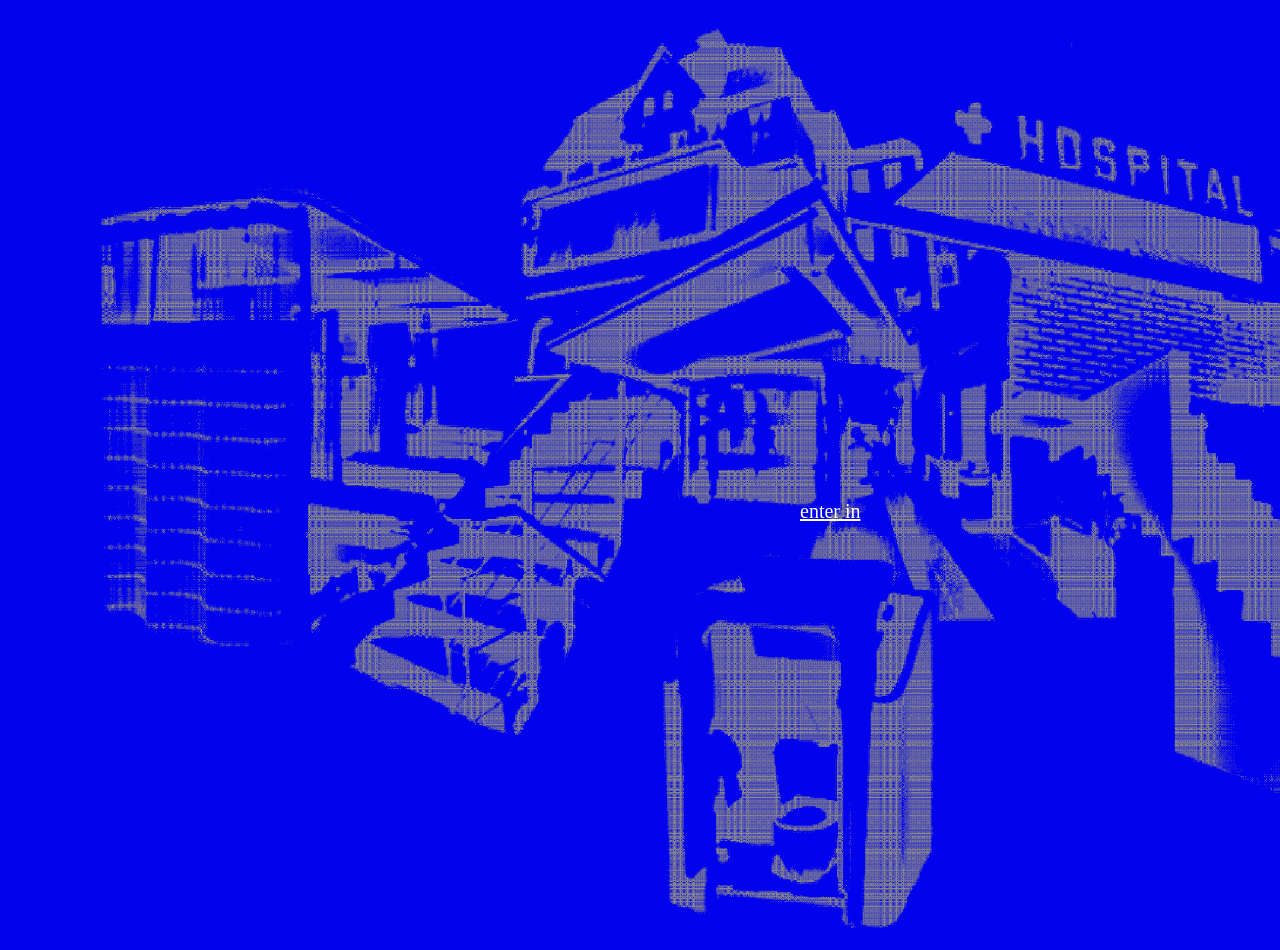
<file: index.html>
<!DOCTYPE html>
<html lang="en">
<head>
    <meta charset="UTF-8">
    <meta name="viewport" content="width=device-width, initial-scale=1.0">
    <title>Hospital</title>
   <link href="nurse.css" rel="stylesheet">
        
</head>
<body id="body1">
    <img id="entrance" src="Artboard 1-1.png">
    <center><a href="inside1.html" id="enter">enter in</a></center>
</body>
</html>
</file>
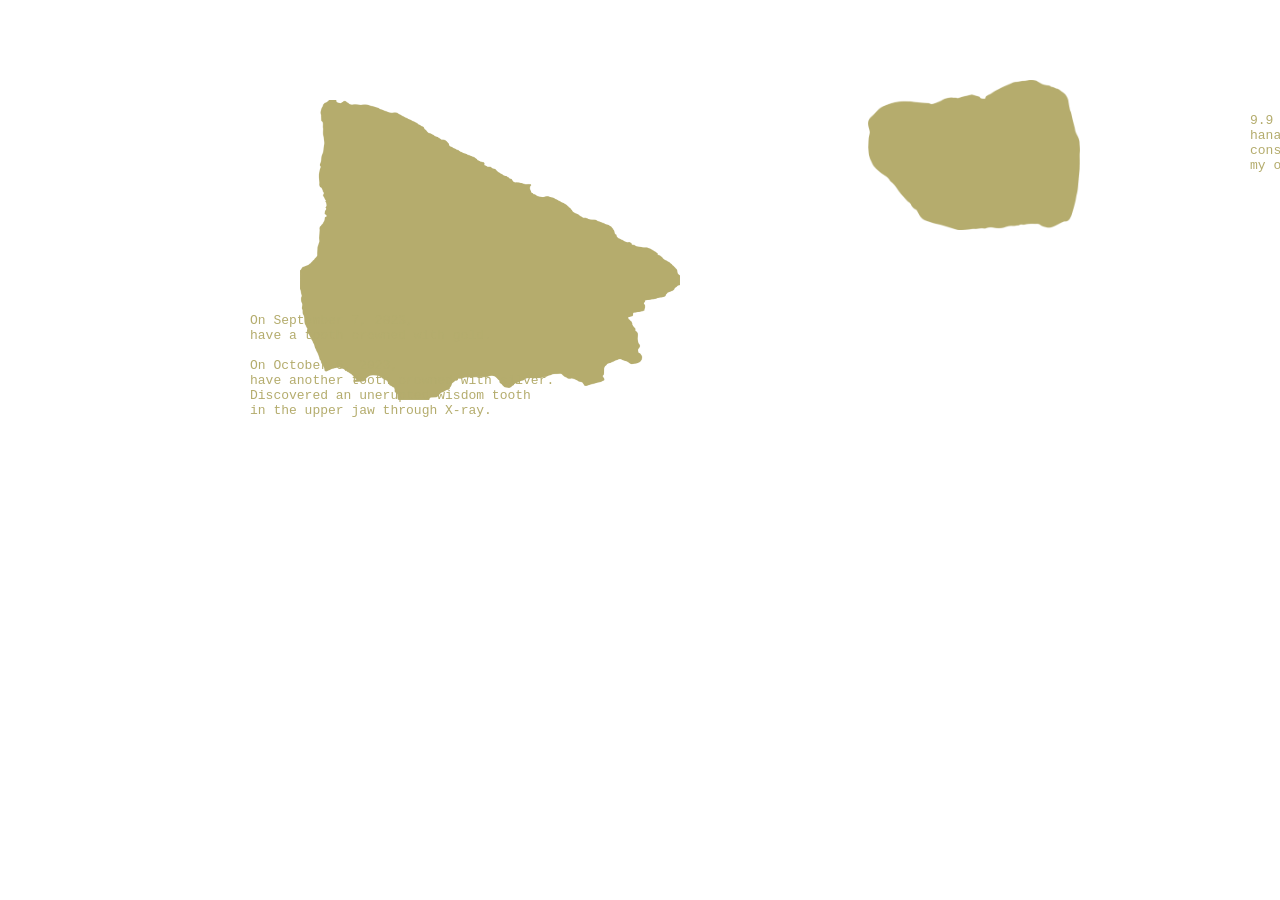
<file: deepinside1.html>
<!DOCTYPE html>
<html lang="en">
<head>
    <meta charset="UTF-8">
    <meta name="viewport" content="width=device-width, initial-scale=1.0">
    <title>xlay</title>
   <link href="nurse.css" rel="stylesheet">
    <style>p{color: #b4ac6d;
        }
        #t{position: absolute;
        left: 1250px;
        top: 100px;}
          #t2{position: absolute;
        left: 250px;
        top: 300px;}
      
 img {
            animation-iteration-count: infinite;
            animation-timing-function: linear;
            position: absolute;
     z-index: -1;
        }

        #planet1 {
            animation-name: rotate-slower;
            animation-duration: 350s;
        }

        #planet2 {
            animation-name: rotate-faster;
            animation-duration: 200s;
        }

        @keyframes rotate-faster {
            0% { transform: rotate(0); }
            100% { transform: rotate(360deg); }
        }

        @keyframes rotate-slower {
            0% { transform: rotate(0); }
            100% { transform: rotate(-360deg); }
        }
    </style>      
</head>
<body><center><a href="inside1.html"id="enter">go back</a></center>
 <p><img id="planet1" src="planet1.png"></p>
    <p><img id="planet2"  src="planet2.png"></p>
    <pre>
    <p id="t2">On September 7, 2023,
have a tooth crowned with gold.

On October 6, 2023, 
have another tooth crowned with silver.
Discovered an unerupted wisdom tooth 
in the upper jaw through X-ray.</p></pre>
    
    
    <pre><p id="t">9.9 
hanam blood sausage soup 
conspiracy of emergency crews
my older sister mentioning k-drama heroine
</p></pre>
    
</body>
</html>
</file>
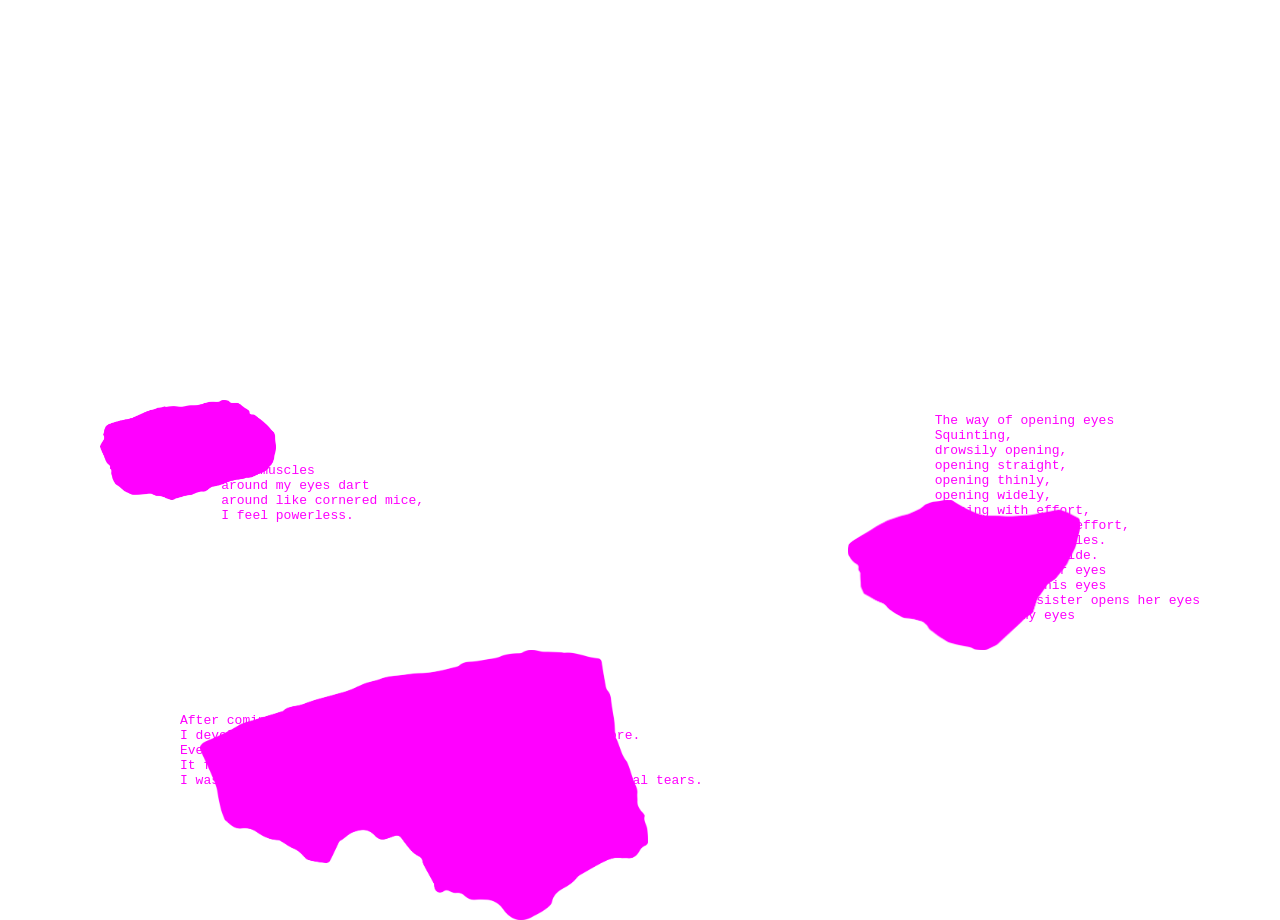
<file: deepinside2.html>
<!DOCTYPE html>
<html lang="en">
<head>
    <meta charset="UTF-8">
    <meta name="viewport" content="width=device-width, initial-scale=1.0">
    <title>xlay</title>
   <link href="nurse.css" rel="stylesheet">
    <style>
        #t{position: absolute;
            top: 400px;
            right: 80px;
        }
        #t2{position: absolute;
            top: 450px;
            left: 190px;
        }
        #t3{position: absolute;
            top: 700px;
            left: 180px;
        }
        p{color:#ff00ff; }
 img {
            animation-iteration-count: infinite;
            animation-timing-function: linear;
            position: absolute;
        }

      
        #planet3 {
            animation-name: rotate-faster;
            animation-duration: 180s;
        }

     #planet4 {
            animation-name: rotate-slower;
            animation-duration: 140s;
        }
     #planet5 {
            animation-name: rotate-faster;
            animation-duration: 180s;
        }

        @keyframes rotate-faster {
            0% { transform: rotate(0); }
            100% { transform: rotate(360deg); }
        }

        @keyframes rotate-slower {
            0% { transform: rotate(0); }
            100% { transform: rotate(-360deg); }
        }
    </style>
</head>
<body>
                 <center><a href="inside2.html"id="enter">go back</a></center>
       <p><img id="planet3"  src="planet3.png"></p>
       <p><img id="planet4"  src="planet4.png"></p>
    <p><img id="planet5"  src="planet5.png"></p>
        <pre><p id="t">The way of opening eyes
Squinting, 
drowsily opening,
opening straight, 
opening thinly, 
opening widely,
opening with effort, 
opening with less effort, 
opening with wrinkles.
opening only oneside.
How Mom opens her eyes
How Dad opens his eyes
How my older sister opens her eyes
How I open my eyes</p></pre>
    
    <pre><p id="t2">When the muscles 
    around my eyes dart 
    around like cornered mice, 
    I feel powerless.</p></pre>
     <pre><p id="t3">After coming to Germany,
I developed an allergy to pollen that I didn't have before.
Every morning in autumn, I wake up with sticky eyes.
It feels like someone has spread honey on my eyelashes.
I was prescribed a week's worth of medication and artificial tears.</p></pre>
</body>
</html>
</file>
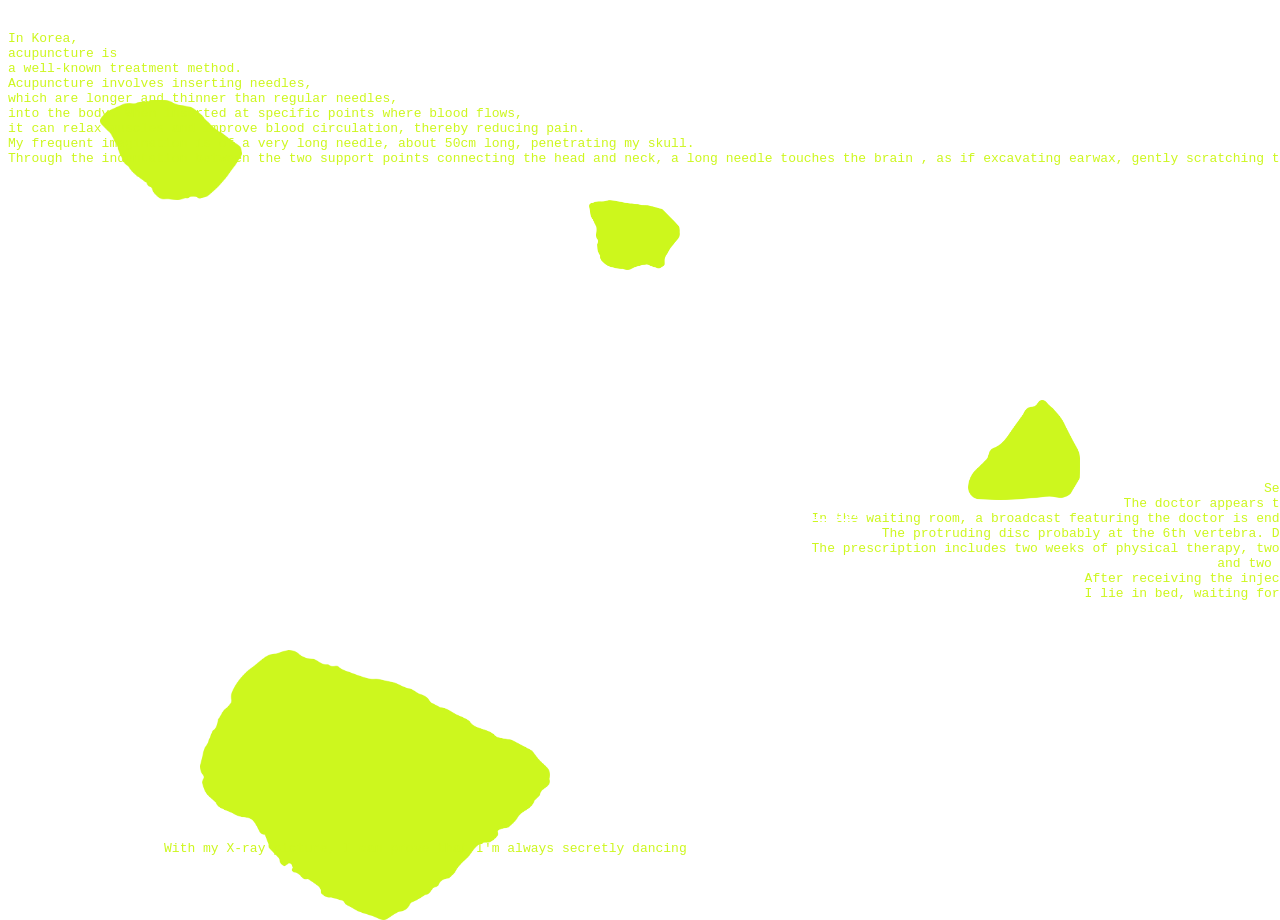
<file: deepinside3.html>
<!DOCTYPE html>
<html>

<head>
  <meta charset="UTF-8">
    <meta name="viewport" content="width=device-width, initial-scale=1.0">
    <title>xlay</title>
   <link href="nurse.css" rel="stylesheet">
</head>
    <style>p{color: #cdf71e;}
     img {
            animation-iteration-count: infinite;
            animation-timing-function: linear;
            position: absolute;
         z-index: -1;
        }

      
        #planet6 {
            animation-name: rotate-faster;
            animation-duration: 170s;
        }

     #planet7 {
            animation-name: rotate-faster;
            animation-duration: 100s;
        }
 #planet8 {
            animation-name: rotate-faster;
            animation-duration: 180s;
        }
  #planet9 {
            animation-name: rotate-faster;
            animation-duration: 160s;
        }


        @keyframes rotate-faster {
            0% { transform: rotate(0); }
            100% { transform: rotate(360deg); }
        }

        @keyframes rotate-slower {
            0% { transform: rotate(0); }
            100% { transform: rotate(-360deg); }
        }
    </style>
<body>
  <p><img href="deepinside.html"id="planet6"  src="planet6.png"></p>
       <p><img id="planet7"  src="planet7.png"></p>
    <p><img id="planet8"  src="planet8.png"></p>
    <p><img id="planet9"  src="planet9.png"></p>
    <center><a href="inside3.html"id="enter">go back</a></center>
    <pre><p>
In Korea,
acupuncture is 
a well-known treatment method. 
Acupuncture involves inserting needles, 
which are longer and thinner than regular needles,
into the body. When inserted at specific points where blood flows, 
it can relax muscles and improve blood circulation, thereby reducing pain. 
My frequent imagination is of a very long needle, about 50cm long, penetrating my skull. 
Through the indentation between the two support points connecting the head and neck, a long needle touches the brain , as if excavating earwax, gently scratching the brain.

                                                                 
                                                                 
                                                                                                            
                                                                                                             
                                                                                                             
                                                                                                             
                                                                                                             
                                                                                                             
                                                                                                             
                                                                                                             
                                                                                                             
                                                                                                             
                                                                                                             
                                                                                                                           
                                                                                                                           
                                                                                                                           
                                                                                                                           
                                                                                                                           
                                                                                                                                                                          
                                                                                                                                                                                 September 13, 2023
                                                                                                                                                                 Seoul National University Hospital
                                                                                                                                               The doctor appears to be a young man in his thirties.
                                                                                                       In the waiting room, a broadcast featuring the doctor is endlessly repeated on the TV screen.
                                                                                                                The protruding disc probably at the 6th vertebra. D-shaped cervical disc herniation.
                                                                                                       The prescription includes two weeks of physical therapy, two weeks' worth of oral medication, 
                                                                                                                                                           and two steroid injections into the disc.
                                                                                                                                          After receiving the injections, I am unable to walk alone.
                                                                                                                                          I lie in bed, waiting for the paralyzed nerves to recover.
                                                                                                                                          
                                                                                                                                          
                                                                                                                                          
                                                                                                                                          
                                                                                                                                          
                                                                                                                                          
                                                                                                                                          
                                                                                                                                          
                                                                                                                                          
                                                                                                                                          
                                                                                                                                          
                                                                                                                                          
                                                                                                                                          
                                                                                                                                          
                                                                                                                                         
                                             
                    With my X-ray picture, I can prove that I'm always secretly dancing
                                                                                                                           </p></pre>
    
    
    
    </body>

</html>
</file>
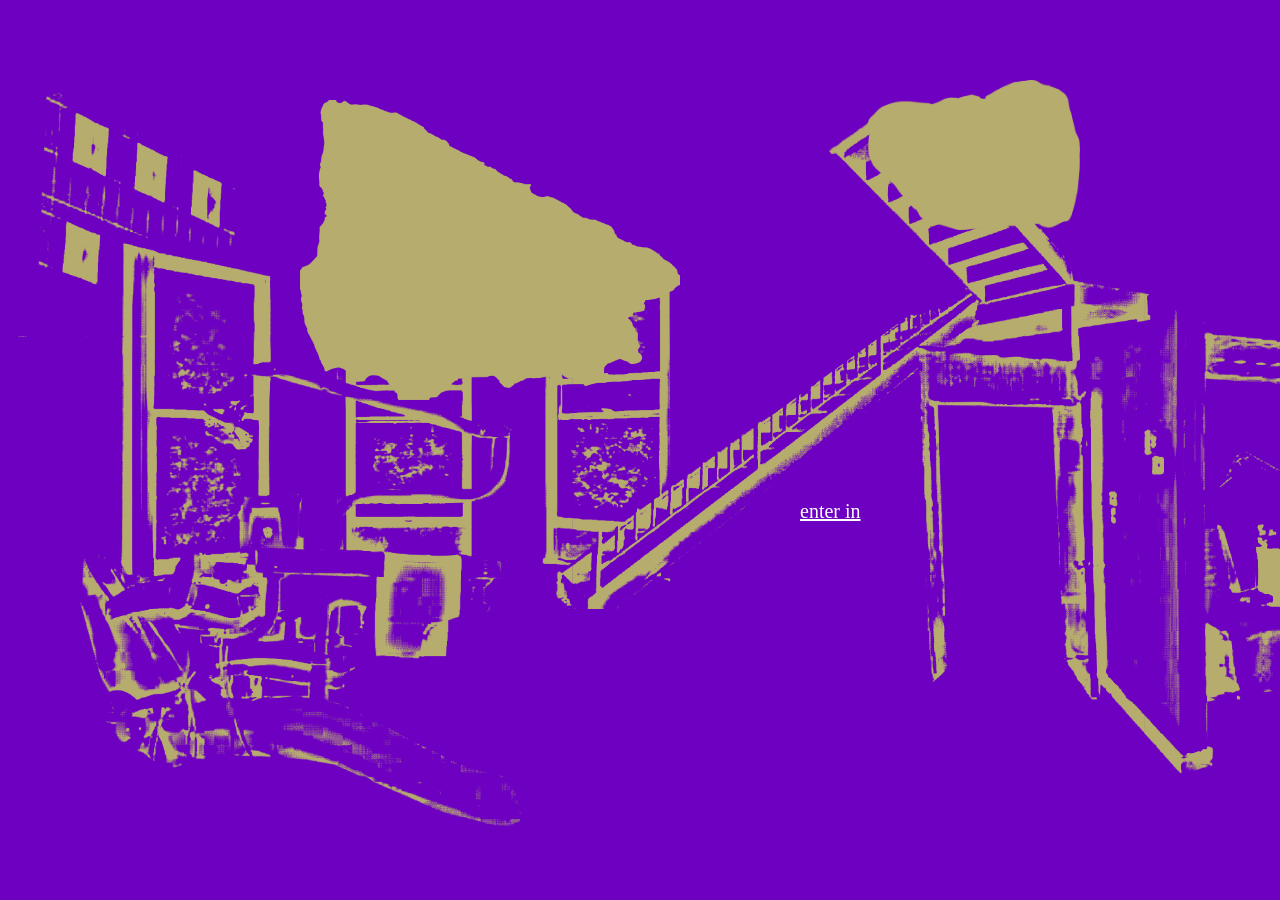
<file: inside1.html>
<!DOCTYPE html>
<html lang="en">
<head>
    <meta charset="UTF-8">
    <meta name="viewport" content="width=device-width, initial-scale=1.0">
    <title>Hospital</title>
   <link href="nurse.css" rel="stylesheet">
    <style>
        
        
        p{color: #b4ac6d;
        }
 img {
            animation-iteration-count: infinite;
            animation-timing-function: linear;
            position: absolute;
        }

        #planet1 {
            animation-name: rotate-slower;
            animation-duration: 350s;
        }

        #planet2 {
            animation-name: rotate-faster;
            animation-duration: 200s;
        }

        @keyframes rotate-faster {
            0% { transform: rotate(0); }
            100% { transform: rotate(360deg); }
        }

        @keyframes rotate-slower {
            0% { transform: rotate(0); }
            100% { transform: rotate(-360deg); }
        }
    </style>
    
</head>
<body id="body2">
    <audio controls autoplay loop hidden><source src="room1.mp4" ></audio>
    <img id="inside1" src="hospital3.png">
    <center><a href="inside2.html"id="enter">enter in</a></center>
    <a href="deepinside1.html"><img id="planet1" src="planet1.png"></a>
    <a href="deepinside1.html"><img id="planet2"  src="planet2.png"></a>
    </body>
</html>
</file>
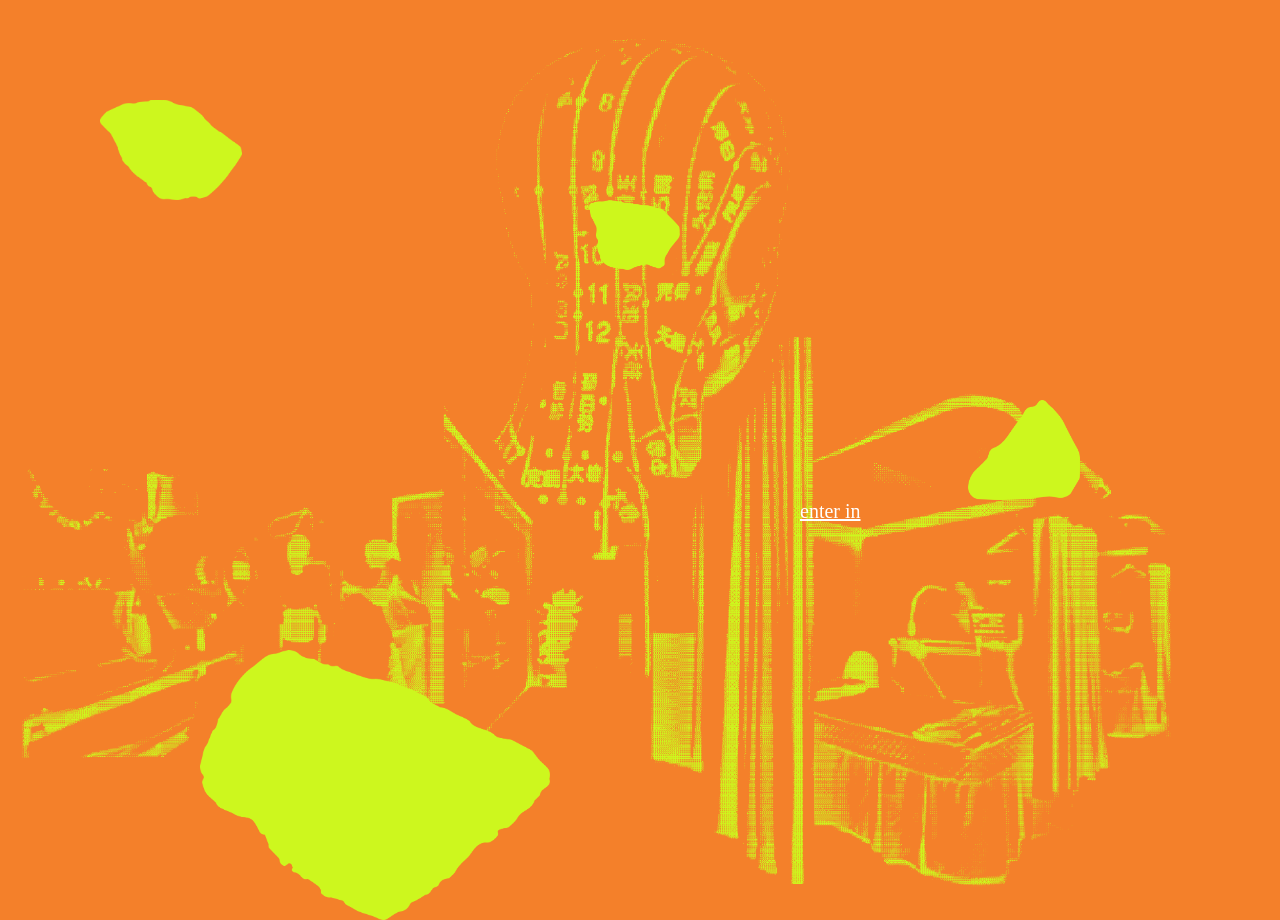
<file: inside3.html>
<!DOCTYPE html>
<html lang="en">
<head>
    <meta charset="UTF-8">
    <meta name="viewport" content="width=device-width, initial-scale=1.0">
    <title>Hospital</title>
   <link href="nurse.css" rel="stylesheet">
          <style>
 img {
            animation-iteration-count: infinite;
            animation-timing-function: linear;
            position: absolute;
        }

      
        #planet6 {
            animation-name: rotate-faster;
            animation-duration: 170s;
        }

     #planet7 {
            animation-name: rotate-faster;
            animation-duration: 100s;
        }
 #planet8 {
            animation-name: rotate-faster;
            animation-duration: 180s;
        }
  #planet9 {
            animation-name: rotate-faster;
            animation-duration: 100s;
        }


        @keyframes rotate-faster {
            0% { transform: rotate(0); }
            100% { transform: rotate(360deg); }
        }

        @keyframes rotate-slower {
            0% { transform: rotate(0); }
            100% { transform: rotate(-360deg); }
        }
    </style> 
  
</head>
<body id="body4"><audio controls autoplay loop hidden><source src="room3.mp4" ></audio>
    <img id="inside3" src="hospital4.png">
    <center><a href="inside4.html"id="enter">enter in</a></center>
  <a href="deepinside3.html"><img id="planet6"  src="planet6.png"></a>
       <a href="deepinside3.html"><img id="planet7"  src="planet7.png"></a>
    <a href="deepinside3.html"><img id="planet8"  src="planet8.png"></a>
    <a href="deepinside3.html"><img  id="planet9"  src="planet9.png"></a>
    
</body>
</html>
</file>
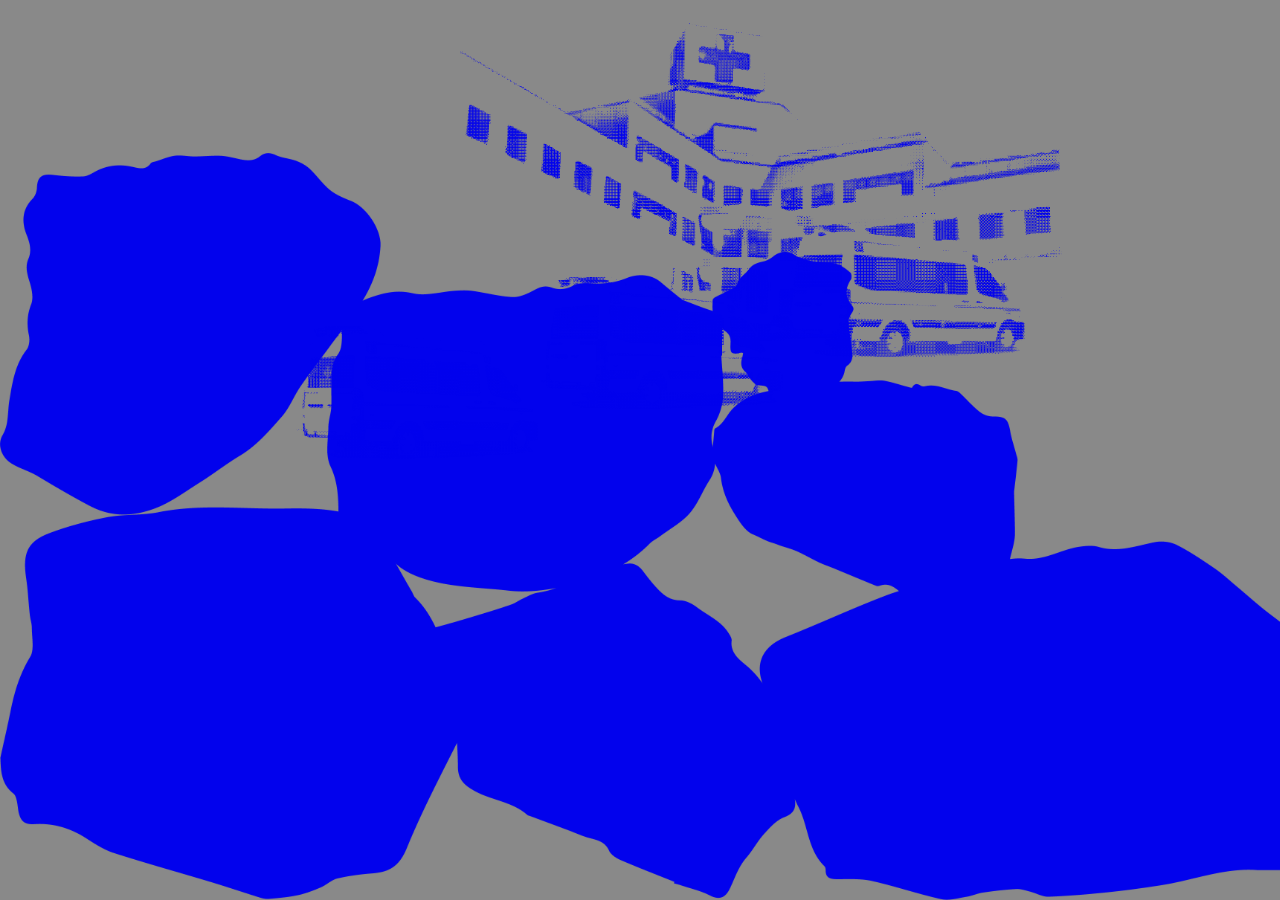
<file: smokingarea.html>
<!DOCTYPE html>
<html lang="en">
<head>
    <meta charset="UTF-8">
    <meta name="viewport" content="width=device-width, initial-scale=1.0">
    <title>Hospital</title>
   <link href="nurse.css" rel="stylesheet">
        
</head>
<body id="body6">
    <img id="exit" src="hospital7.png">
    <a href="index.html" id="exitt">exit</a>
</body>
    <img id="smokingarea" src="plantss.png">
</html
</file>
<file: nurse.css>
#body1
{margin: 0px;
padding: 0px;
border: 0px;
background-color: #0202ed;}

#entrance{
    height: 950px;
   
    align-content: center;
    position: absolute;
    margin: 0px;
    padding: 0px;
    border: 0px;
    
}
#enter{
   
    position: absolute;
    align-content: center;
    top: 500px;
    left: 800px;
    color:white;
    font-size: 20px;
   z-index: 1;
    
}


#body2{    background-color: #6e00c2;
  
}

#inside1{
    position: absolute;
    left: 0px;
    bottom: 0px;
    width:1700px;
   
    margin: 0px;
    padding: 0px;
    border:0px;
      
}
#inside2{
    position: absolute;
    right: 0px;
    top: 0px;
    width:1500px;
   
    margin: 0px;
    padding: 0px;
    border:0px;
    
}
#body3{
    background-color: aqua;
}
#planet1{
    position: absolute;
    height: 300px;
    top: 100px;
    left: 300px;
    
    
}
#planet2{
    position: absolute;
    height: 150px;
    top: 80px;
    right: 200px;
   
}
#planet3{
    position: absolute;
    height: 150px;
    top: 500px;
    right: 200px;
   
}

#planet4{
    position: absolute;
    height: 270px;
    top: 650px;
   left: 200px;
   
}

#planet5{
    position: absolute;
    height: 100px;
    top: 400px;
   left: 100px;
   
}

#body4
{
    background-color: #f4802a;
}

#inside3{
       position: absolute;
   left: 0px;
    bottom: 0px;
    width:1200px;
   
    margin: 0px;
    padding: 0px;
    border:0px;
    
}

#planet6{
    position: absolute;
    height: 270px;
    top: 650px;
   left: 200px;
   
}

#planet7{
    position: absolute;
    height: 100px;
    top: 100px;
   left: 100px;
   
}
#planet8{
    position: absolute;
    height: 100px;
    top: 400px;
   right: 200px;
   
}
#planet9{
    position: absolute;
    height: 70px;
    top: 200px;
   right: 600px;
   
}
#inside4{
       position: absolute;
 
    width:1400px;
   left:150px;
    margin: 0px;
    padding: 0px;
    border:0px;
    
}
#body5
{
    background-color: #304442;
}

#planet10{
    position: absolute;
    height: 50px;
    top: 300px;
   right: 500px;
   
}
#planet11{
    position: absolute;
    height: 70px;
    top: 700px;
   left: 320px;
   
}
#planet12{
    position: absolute;
    height: 30px;
    top: 350px;
   right: 520px;
   
}
#planet13{
    position: absolute;
    height: 30px;
    top: 150px;
    left: 530px;
   
}
#planet14{
    position: absolute;
    height: 90px;
    top: 800px;
   right: 300px;
   
}
#planet15{
    position: absolute;
    height: 30px;
    top: 650px;
    left: 700px;
   
}
#exit{
    top:0px;
    right: 200px;
    position:absolute;
    width: 800px;
}
#body6{
    background-color: #898989;
}
#smokingarea{
    position: absolute;
    left: 0px;
    bottom: 0px;
    width: 1700px;
    z-index: -1;
}
#exitt{
   
    position: absolute;
    top: 750px;
    left: 1350px;
    color:white;
    font-size: 20px;
   
    
}
#body7{
    background-image: url(deep.png);
    background-size: cover;
    width:900px;
    background-repeat: no-repeat;
    
}
</file>
